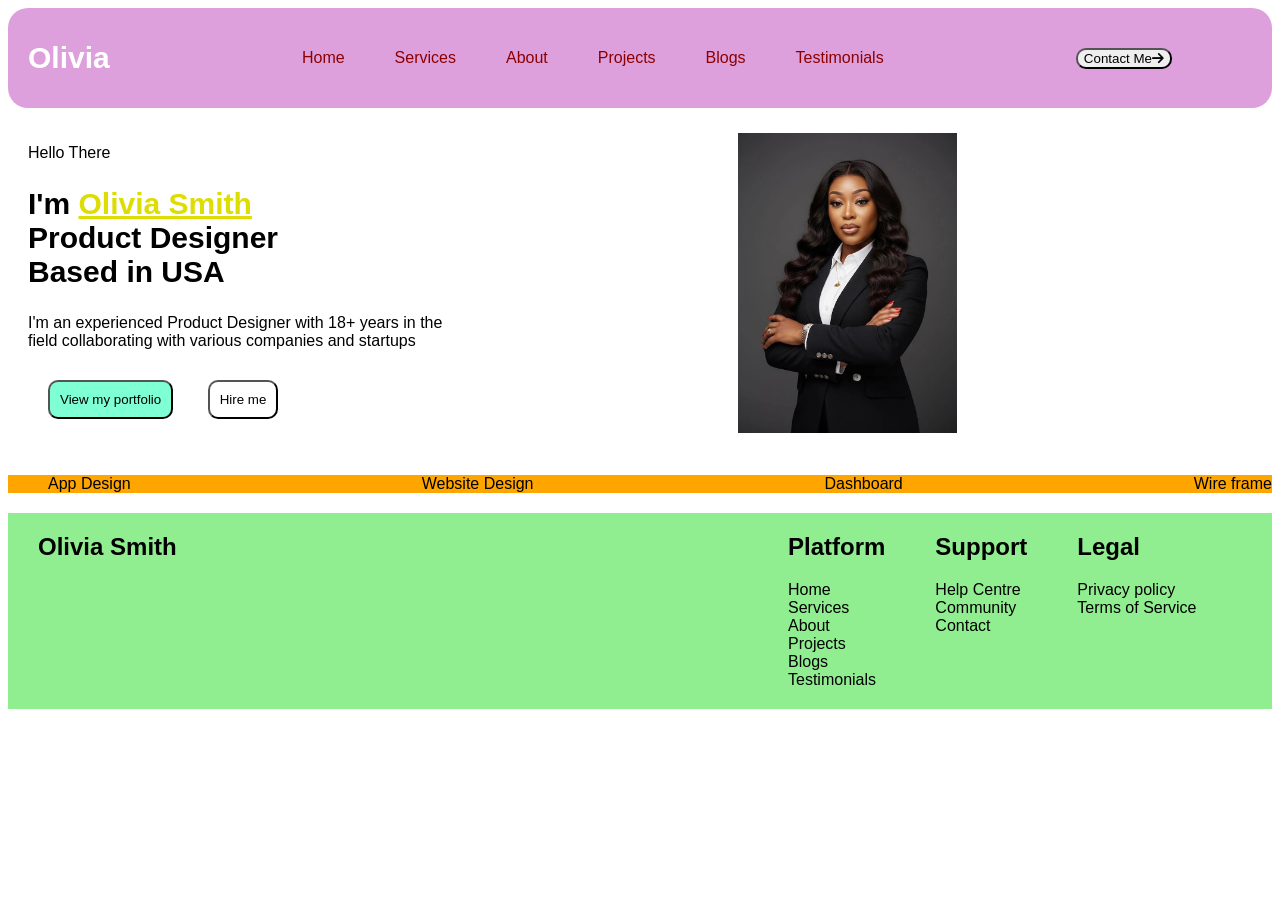
<file: index.html>
<!DOCTYPE html>
<html lang="en">
<head>
    <meta charset="UTF-8">
    <meta name="description" content="This is a phone selling website where we sell quality phones at affordable prices">
    <meta name="viewport" content="width=device-width, initial-scale=1.0">
    <title>Olivia Smith-Best phone seller in Kenya</title>
    <link rel="stylesheet" href="style.css">
    <link rel="stylesheet" href="https://cdnjs.cloudflare.com/ajax/libs/font-awesome/6.5.0/css/all.min.css">
    <link rel="stylesheet" href="global.css">
</head >
<body>
    <header>
        <!-- NAVBAR -->
         <nav class="navbar">
            <div class="logo">
                <h2 class="olivia">Olivia</h2>
            </div>
            <ul class="navlinks">
                <li><a href="index.html">Home</a></li>
                <li><a href="services.html">Services</a></li>
                <li><a href="about.html">About</a></li>
                <li><a href="projects.html">Projects</a></li>
                <li><a href="blogs.html">Blogs</a></li>
                <li><a href="testimonials.html">Testimonials</a></li>
            </ul>
            <button class="btn">Contact Me<i class="fas fa-arrow-right"></i></button>
        </nav>
    </header>
        <!-- SECTION -->
      <section class="hero">
        <div class="herotext">
            <p>Hello There</p>
            <h1 class="title">I'm  <b class="smith"><u>Olivia Smith</u></b> <br> Product Designer <br>Based in USA</h1>
            <p class="description">I'm an experienced Product Designer with 18+ years in the <br>field collaborating with various companies and startups</p>
            <div class="hero-buttons">
                <button class="button">View my portfolio</button>
                <button class="hirebutton">Hire me</button>

            </div>
        </div>
        <div class="heroimage">
            <img src="image/woman.jpeg" alt="Olivia Smith, famous celebrity in the world"  height="300px">
            </div>
        <div>
            
            
            </section>
            <nav >
                <ul class="cont">
                    <li>App Design</li>
                    <li>Website Design</li>
                    <li>Dashboard</li>
                     <li>Wire frame</li>
                </ul>
            </nav>
             
             
            

           
          

        
                   
    
    <footer>
        <div class="main">
            <div class="os">
                 <h2>Olivia Smith</h2>
            </div>
            <div class="to">

            <div class="plat">
                <h2>Platform</h2>
                <li><a href="index.html">Home</a></li>
                <li><a href="services.html">Services</a></li>
                <li><a href="about.html">About</a></li>
                <li><a href="projects.html">Projects</a></li>
                <li><a href="blogs.html">Blogs</a></li>
                <li><a href="testimonials.html">Testimonials</a></li>
            </div>
            <div class="sup">
                <h2>Support</h2>
                <li>Help Centre</li>
                <li>Community</li>
                <li>Contact</li>


            </div>
            <div class="leg">
                <h2>Legal</h2>
                <li>Privacy policy</li>
                <li>Terms of Service</li>
            </div>
            </div>
           
        </div>
        
    </footer>
</body>
</html>
</file>
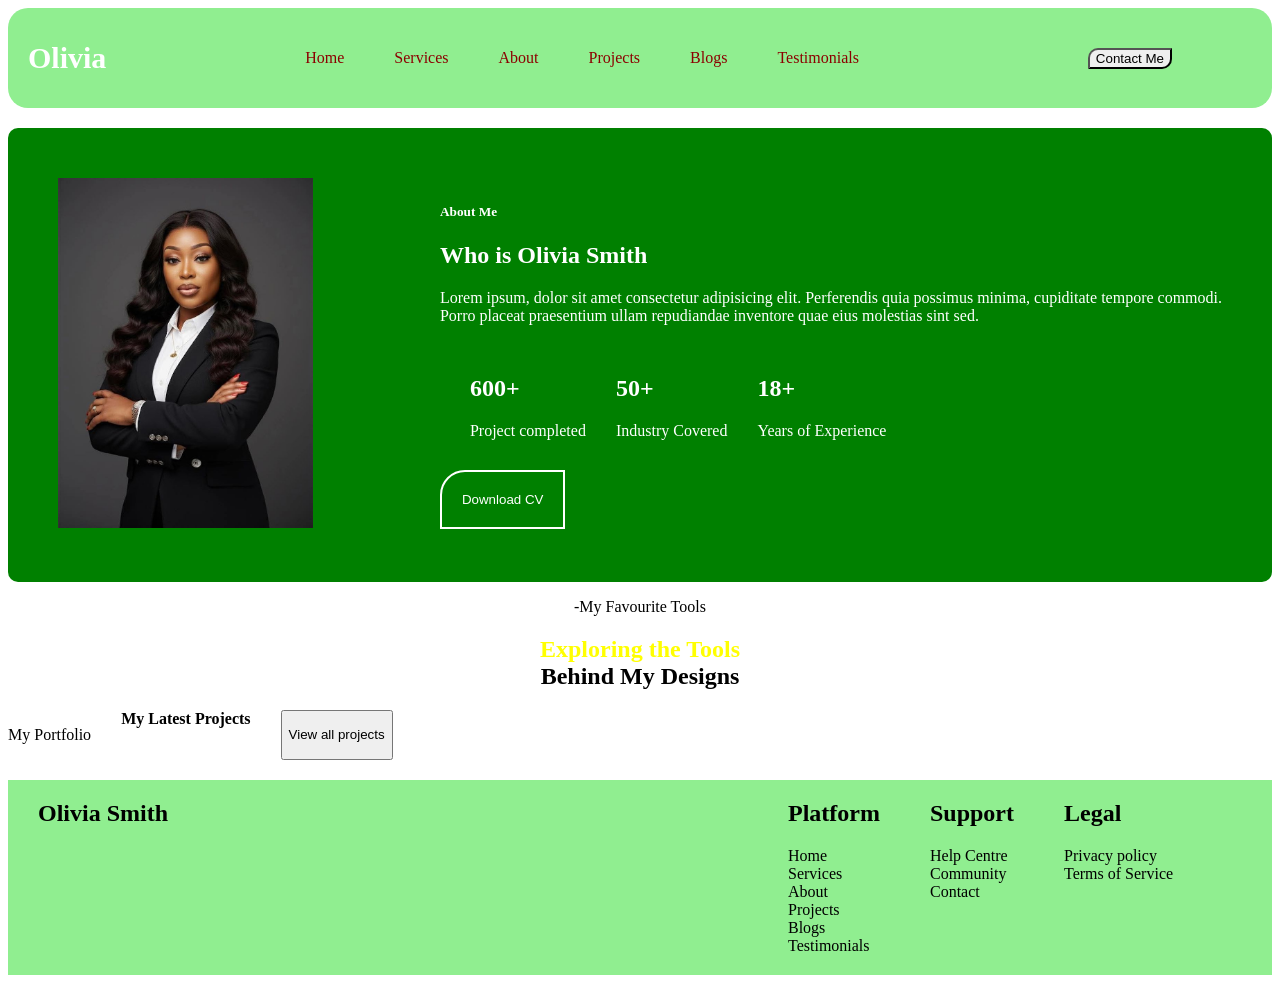
<file: about.html>
<!DOCTYPE html>
<html lang="en">
<head>
    <meta charset="UTF-8">
    <meta name="viewport" content="width=device-width, initial-scale=1.0">
    <title>Document</title>
    <link rel="stylesheet" href="global.css">
    <link rel="stylesheet" href="about.css">
</head>
<body>
    <header>
        <!-- NAVBAR -->
         <nav class="navbar">
            <div class="logo">
                <h2 class="olivia">Olivia</h2>
            </div>
            <ul class="navlinks">
                <li><a href="index.html">Home</a></li>
                <li><a href="services.html">Services</a></li>
                <li><a href="about.html">About</a></li>
                <li><a href="projects.html">Projects</a></li>
                <li><a href="blogs.html">Blogs</a></li>
                <li><a href="testimonials.html">Testimonials</a></li>
            </ul>
            <button class="btn">Contact Me<i class="fas fa-arrow-right"></i></button>
        </nav>
    </header>
    <section class="about">
                <div class="about-image">
                    <img src="image/woman.jpeg" alt="" height="350px" >

                </div>
                <div class="about-text">
                    <h5>About Me</h5>
                    <h2>Who is Olivia Smith</h2>
                    <p>Lorem ipsum, dolor sit amet consectetur adipisicing elit. Perferendis quia possimus minima, cupiditate tempore commodi. <br> Porro placeat praesentium ullam repudiandae inventore quae eius molestias sint sed.</p>
                    <a href="https://instagram.com" target="_blank"><i class="fab fa-instagram"></i></a>
                    <div class="stats">
                     <div class="llm">
                        <div>
                        <h2>600+</h2>
                        <span>Project completed</span>
                    </div>
                    <div>
                    <h2>50+</h2>
                    <span>Industry Covered</span>
                    </div>
                    <div>
                        <h2>18+</h2>
                        <span>Years of Experience</span>
                    


                    </div>
                    </div>
                    <div>
                        <button class="cv-btn">Download CV</button>
                    </div>
                    

                </div>
                
                
              </section>
              <div class="fav">
                     <p>-My Favourite Tools</p>
                     <h2><b class="exp">Exploring the Tools</b> <br>Behind My Designs</h2>
                </div>
                <div class="lat">
                    <p>My Portfolio</p>
                    <b>My Latest Projects</b>
                    <button class="all">View all projects</button>
                </div>
                
               
              <footer>
        <div class="main">
            <div class="os">
                 <h2>Olivia Smith</h2>
            </div>
            <div class="to">

            <div class="plat">
                <h2>Platform</h2>
                <li><a href="index.html">Home</a></li>
                <li><a href="services.html">Services</a></li>
                <li><a href="about.html">About</a></li>
                <li><a href="projects.html">Projects</a></li>
                <li><a href="blogs.html">Blogs</a></li>
                <li><a href="testimonials.html">Testimonials</a></li>
            </div>
            <div class="sup">
                <h2>Support</h2>
                <li>Help Centre</li>
                <li>Community</li>
                <li>Contact</li>


            </div>
            <div class="leg">
                <h2>Legal</h2>
                <li>Privacy policy</li>
                <li>Terms of Service</li>
            </div>
            </div>
           
        </div>
        
    </footer>
          
    
    

    
</body>
</html>
</file>
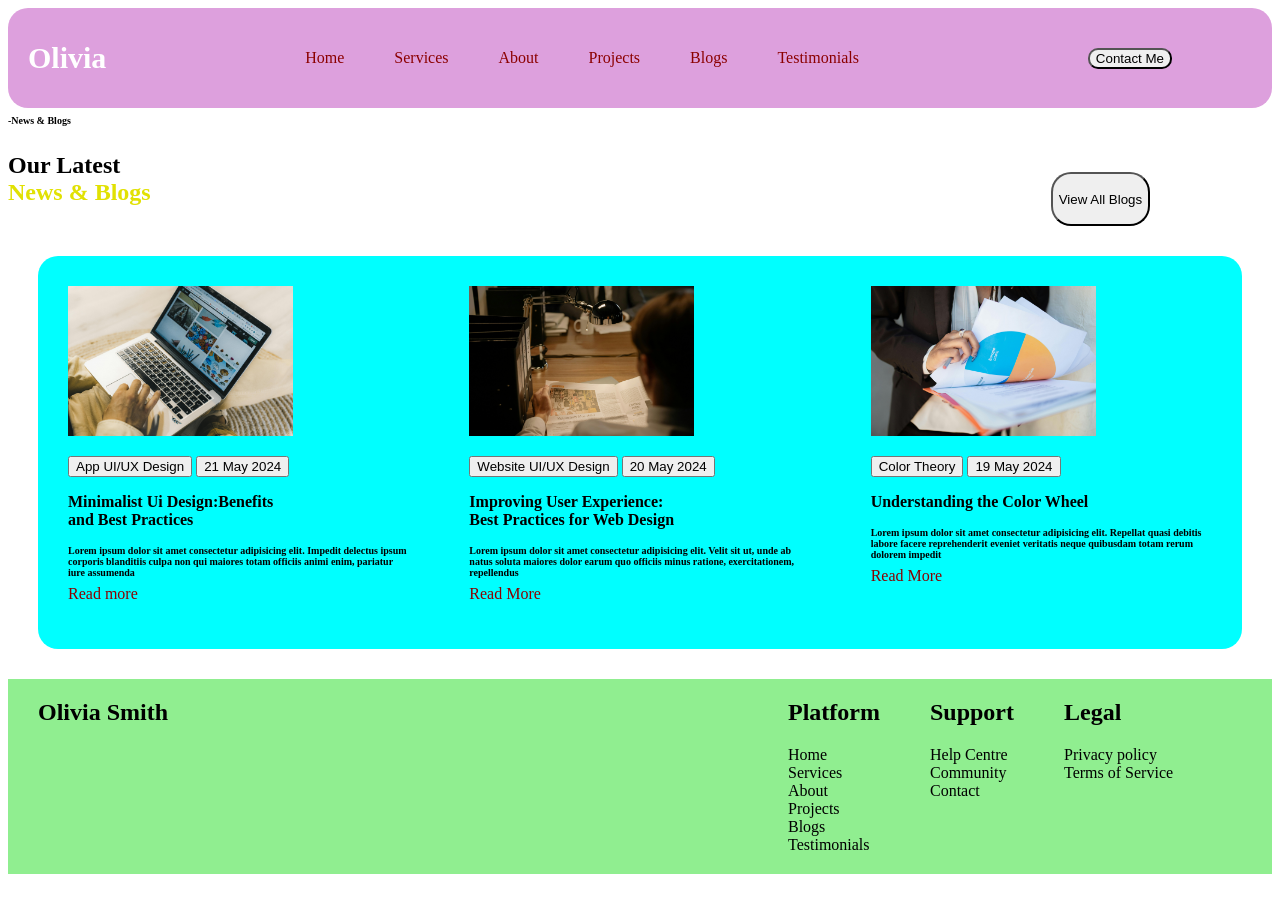
<file: blogs.html>
<!DOCTYPE html>
<html lang="en">
<head>
    <meta charset="UTF-8">
    <meta name="viewport" content="width=device-width, initial-scale=1.0">
    <title>Document</title>
    <link rel="stylesheet" href="global.css">
    <link rel="stylesheet" href="blogs.css">
</head>
<body>
    <header>
        <!-- NAVBAR -->
         <nav class="navbar">
            <div class="logo">
                <h2 class="olivia">Olivia</h2>
            </div>
            <ul class="navlinks">
                <li><a href="index.html">Home</a></li>
                <li><a href="services.html">Services</a></li>
                <li><a href="about.html">About</a></li>
                <li><a href="projects.html">Projects</a></li>
                <li><a href="blogs.html">Blogs</a></li>
                <li><a href="testimonials.html">Testimonials</a></li>
            </ul>
            <button class="btn">Contact Me<i class="fas fa-arrow-right"></i></button>
        </nav>
    </header>
    <div class="news">
        <div>
            <h1>-News & Blogs</h1>  
        </div>
        <div class="lat">
            <h2>Our Latest <br><b class="bl">News & Blogs</b></h2>
            <button class="all">View All Blogs</button>
        </div>
    </div>
    <div>
        <div class="ui">
            <div class="pp">
                <img src="image/pexels-shvets-production-9052803.jpg" alt="" height="150px">
            
               <p>
                <button>App UI/UX Design</button>
               <button>21 May 2024</button> 
               </p>
            
            <p>
                <b>Minimalist Ui Design:Benefits <br> and Best Practices</b>
            <h1>Lorem ipsum dolor sit amet consectetur adipisicing elit. Impedit delectus ipsum corporis blanditiis culpa non qui maiores totam officiis animi enim, pariatur iure assumenda </h1>
            <a href="#">Read more</a>
            </p>
            </div>
        
        
            <div class="pp1">
            <img src="image/pexels-cottonbro-8369203.jpg" alt="" height="150px">
            <p><button>Website UI/UX Design</button>
            <button>20 May 2024</button>
            </p>
            <p><b>Improving User Experience: <br> Best Practices for Web Design</b>
            <h1>Lorem ipsum dolor sit amet consectetur adipisicing elit. Velit sit ut, unde ab natus soluta maiores dolor earum quo officiis minus ratione, exercitationem, repellendus </h1>
            <a href="#">Read More</a>
            </p>
            </div>
        
        
            <div class="pp2">
            <img src="image/pexels-rdne-8052260.jpg" alt="" height="150px">
            <p>
                <button>Color Theory</button>
                <button>19 May 2024</button>
                </p>
            <b>Understanding the Color Wheel</b>
            <p><h1>Lorem ipsum dolor sit amet consectetur adipisicing elit. Repellat quasi debitis labore facere reprehenderit eveniet veritatis neque quibusdam totam rerum dolorem impedit </h1>
            <a href="#">Read More</a>
            </p>
            </div>
       
    </div>

    <footer>
        <div class="main">
            <div class="os">
                 <h2>Olivia Smith</h2>
            </div>
            <div class="to">

            <div class="plat">
                <h2>Platform</h2>
                <li><a href="index.html">Home</a></li>
                <li><a href="services.html">Services</a></li>
                <li><a href="about.html">About</a></li>
                <li><a href="projects.html">Projects</a></li>
                <li><a href="blogs.html">Blogs</a></li>
                <li><a href="testimonials.html">Testimonials</a></li>
            </div>
            <div class="sup">
                <h2>Support</h2>
                <li>Help Centre</li>
                <li>Community</li>
                <li>Contact</li>


            </div>
            <div class="leg">
                <h2>Legal</h2>
                <li>Privacy policy</li>
                <li>Terms of Service</li>
            </div>
            </div>
           
        </div>
        
    </footer>

    
    
</body>
</html>
</file>
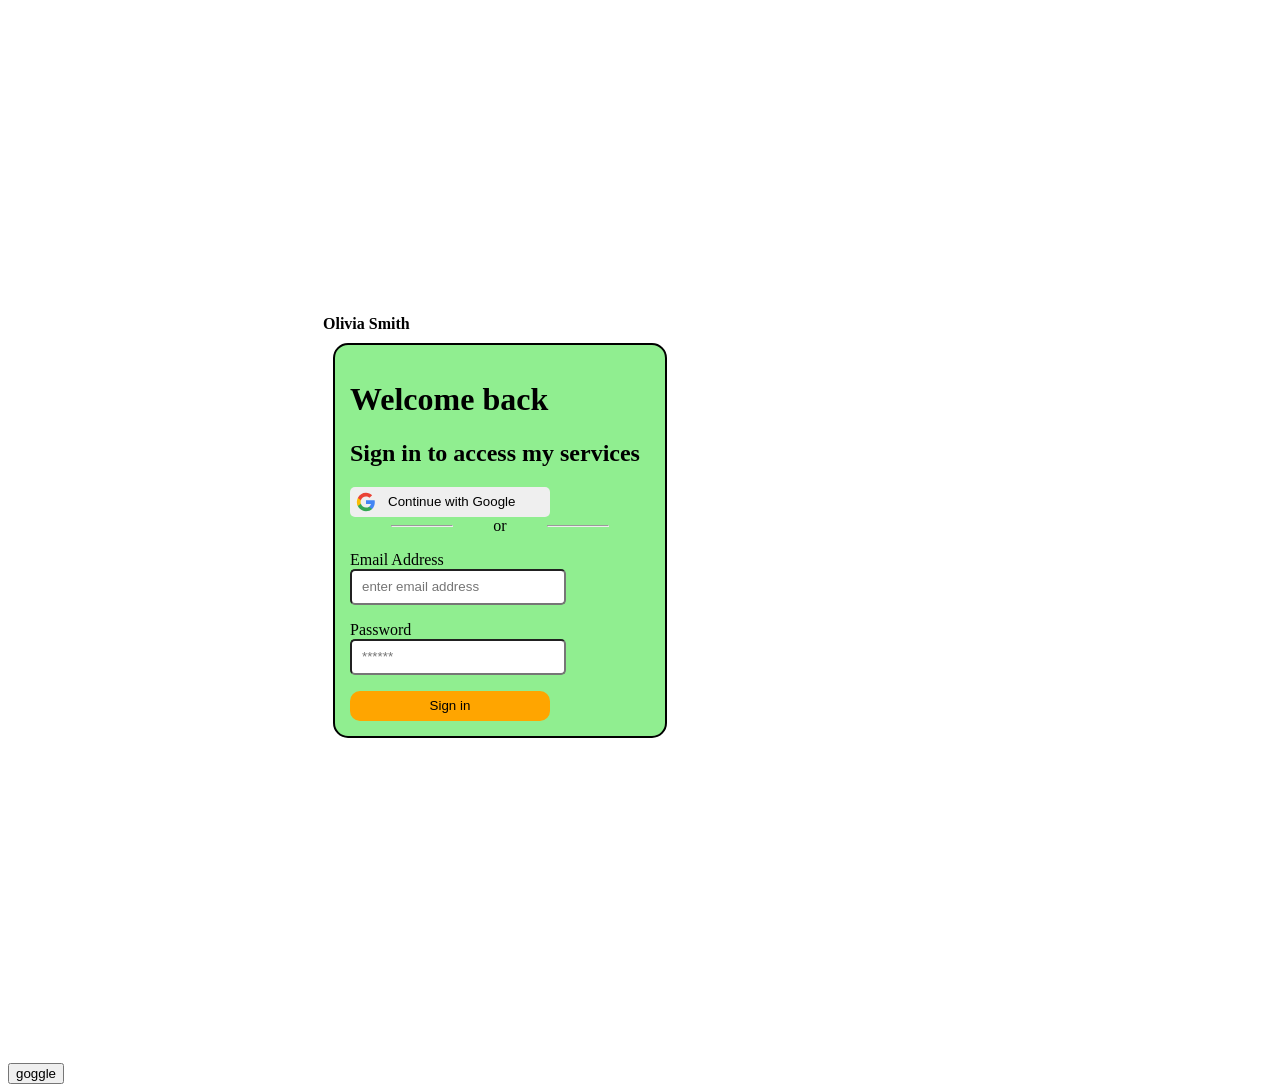
<file: login.html>
<!DOCTYPE html>
<html lang="en">
<head>
    <meta charset="UTF-8">
    <meta name="viewport" content="width=device-width, initial-scale=1.0">
    <title>Document</title>
    <link rel="stylesheet" href="login.css">
</head>
<body>
 
    <div class="form">
        <b class="oliv">Olivia Smith</b>

  
    <form action="index.html">
    <div>
        <p><h1 class="well">Welcome back</h1></p>
        <p><h2>Sign in to access my services</h2></p>
       <button class="google-btn" id="googleSignInBtn" style="display: flex; align-items: center; gap: 0.75rem;"><svg width="20" height="20" viewBox="0 0 24 24"><path fill="#4285F4" d="M22.56 12.25c0-.78-.07-1.53-.2-2.25H12v4.26h5.92c-.26 1.37-1.04 2.53-2.21 3.31v2.77h3.57c2.08-1.92 3.28-4.74 3.28-8.09z"/><path fill="#34A853" d="M12 23c2.97 0 5.46-.98 7.28-2.66l-3.57-2.77c-.98.66-2.23 1.06-3.71 1.06-2.86 0-5.29-1.93-6.16-4.53H2.18v2.84C3.99 20.53 7.7 23 12 23z"/><path fill="#FBBC05" d="M5.84 14.09c-.22-.66-.35-1.36-.35-2.09s.13-1.43.35-2.09V7.07H2.18C1.43 8.55 1 10.22 1 12s.43 3.45 1.18 4.93l2.85-2.22.81-.62z"/><path fill="#EA4335" d="M12 5.38c1.62 0 3.06.56 4.21 1.64l3.15-3.15C17.45 2.09 14.97 1 12 1 7.7 1 3.99 3.47 2.18 7.07l3.66 2.84c.87-2.6 3.3-4.53 6.16-4.53z"/></svg><span>Continue with Google</span></button>
        <div class="hr">
            <hr>or <hr>
        </div>
        
        <p><label for="">Email Address</label><br>
        <input type="email" placeholder="enter email address" required></p>
        
        <p><label for="">Password</label><br>
        <input type="Password" placeholder="******" required></p>
        <button class="si">Sign in</button>

    </div>
    </form>
      </div>
    <a href="https://google.com"><button>goggle</button></a>

 
</body>
</html>
</file>
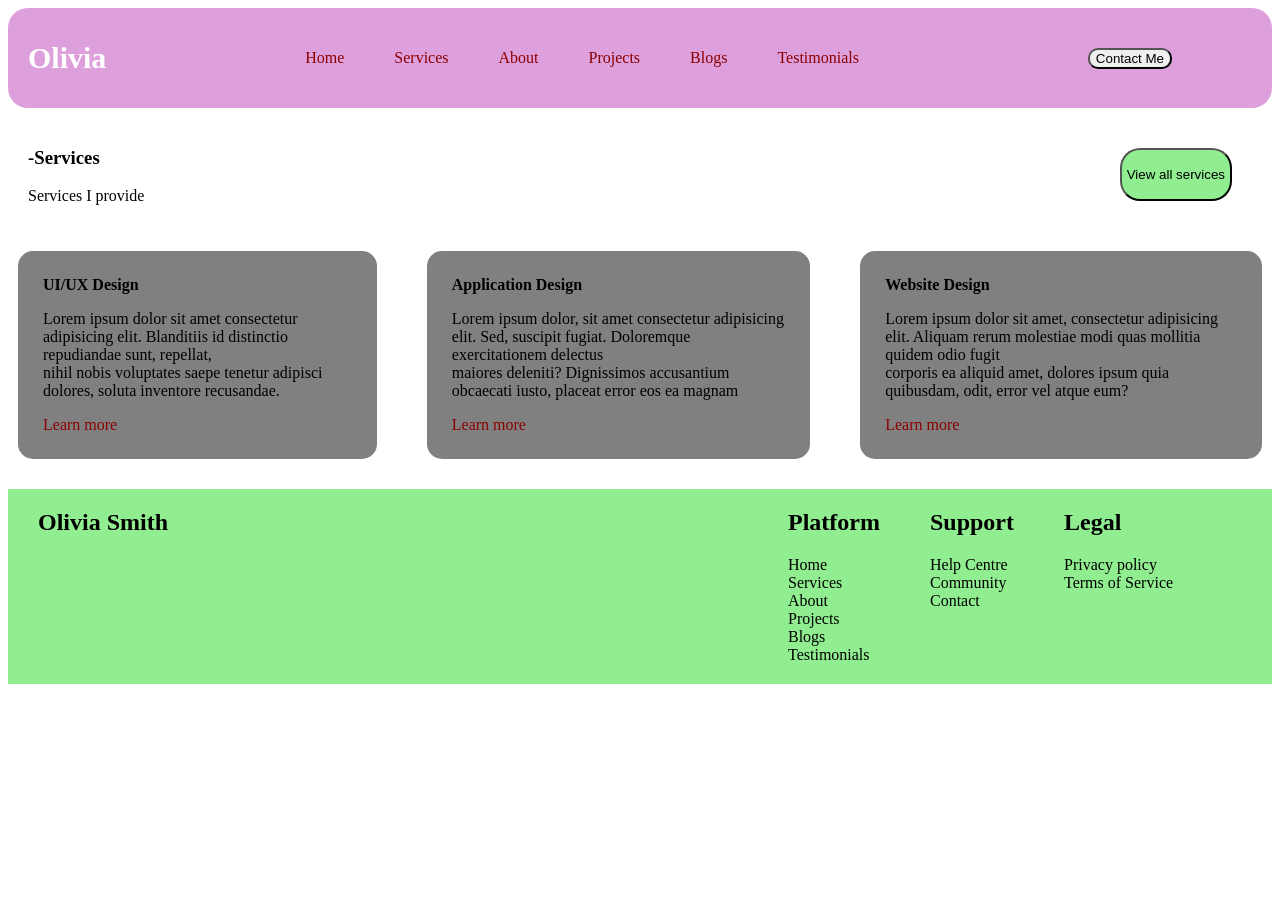
<file: services.html>
<!DOCTYPE html>
<html lang="en">
<head>
    <meta charset="UTF-8">
    <meta name="viewport" content="width=device-width, initial-scale=1.0">
    <title>Document</title>
    <link rel="stylesheet" href="services.css">
    <link rel="stylesheet" href="global.css">
</head>
<body>
    <header>
        <!-- NAVBAR -->
         <nav class="navbar">
            <div class="logo">
                <h2 class="olivia">Olivia</h2>
            </div>
            <ul class="navlinks">
                <li><a href="index.html">Home</a></li>
                <li><a href="services.html">Services</a></li>
                <li><a href="about.html">About</a></li>
                <li><a href="projects.html">Projects</a></li>
                <li><a href="blogs.html">Blogs</a></li>
                <li><a href="testimonials.html">Testimonials</a></li>
            </ul>
            <button class="btn">Contact Me<i class="fas fa-arrow-right"></i></button>
        </nav>
    </header>
     <div class="services">
            <div>
              <h3>-Services</h3>
           <p>Services I provide</p>
           </div>
             <button class="view-btn">View all services</button>
           </div>
            <div class="services-card">
             <div class="card">
            <b>UI/UX Design</b>
            <p>Lorem ipsum dolor sit amet consectetur adipisicing elit. Blanditiis id distinctio repudiandae sunt, repellat,<br> nihil nobis voluptates saepe tenetur adipisci dolores, soluta inventore recusandae.</p>
            <a href="#">Learn more</a>
           </div>
           <div class="card">
            <b>Application Design</b>
            <p>Lorem ipsum dolor, sit amet consectetur adipisicing elit. Sed, suscipit fugiat. Doloremque exercitationem delectus <br> maiores deleniti? Dignissimos accusantium obcaecati iusto, placeat error eos ea magnam</p>
            <a href="#">Learn more</a>
           </div>
           <div class="card">
            <b>Website Design</b>
            <p>Lorem ipsum dolor sit amet, consectetur adipisicing elit. Aliquam rerum molestiae modi quas mollitia quidem odio fugit <br> corporis ea aliquid amet, dolores ipsum quia quibusdam, odit, error vel atque eum?</p>
            <a href="#">Learn more</a>
           </div>
            </div>
            <div>
            
              </div>
              <footer>
        <div class="main">
            <div class="os">
                 <h2>Olivia Smith</h2>
            </div>
            <div class="to">

            <div class="plat">
                <h2>Platform</h2>
                <li><a href="index.html">Home</a></li>
                <li><a href="services.html">Services</a></li>
                <li><a href="about.html">About</a></li>
                <li><a href="projects.html">Projects</a></li>
                <li><a href="blogs.html">Blogs</a></li>
                <li><a href="testimonials.html">Testimonials</a></li>
            </div>
            <div class="sup">
                <h2>Support</h2>
                <li>Help Centre</li>
                <li>Community</li>
                <li>Contact</li>


            </div>
            <div class="leg">
                <h2>Legal</h2>
                <li>Privacy policy</li>
                <li>Terms of Service</li>
            </div>
            </div>
           
        </div>
        
    </footer>
    
</body>
</html>
</file>
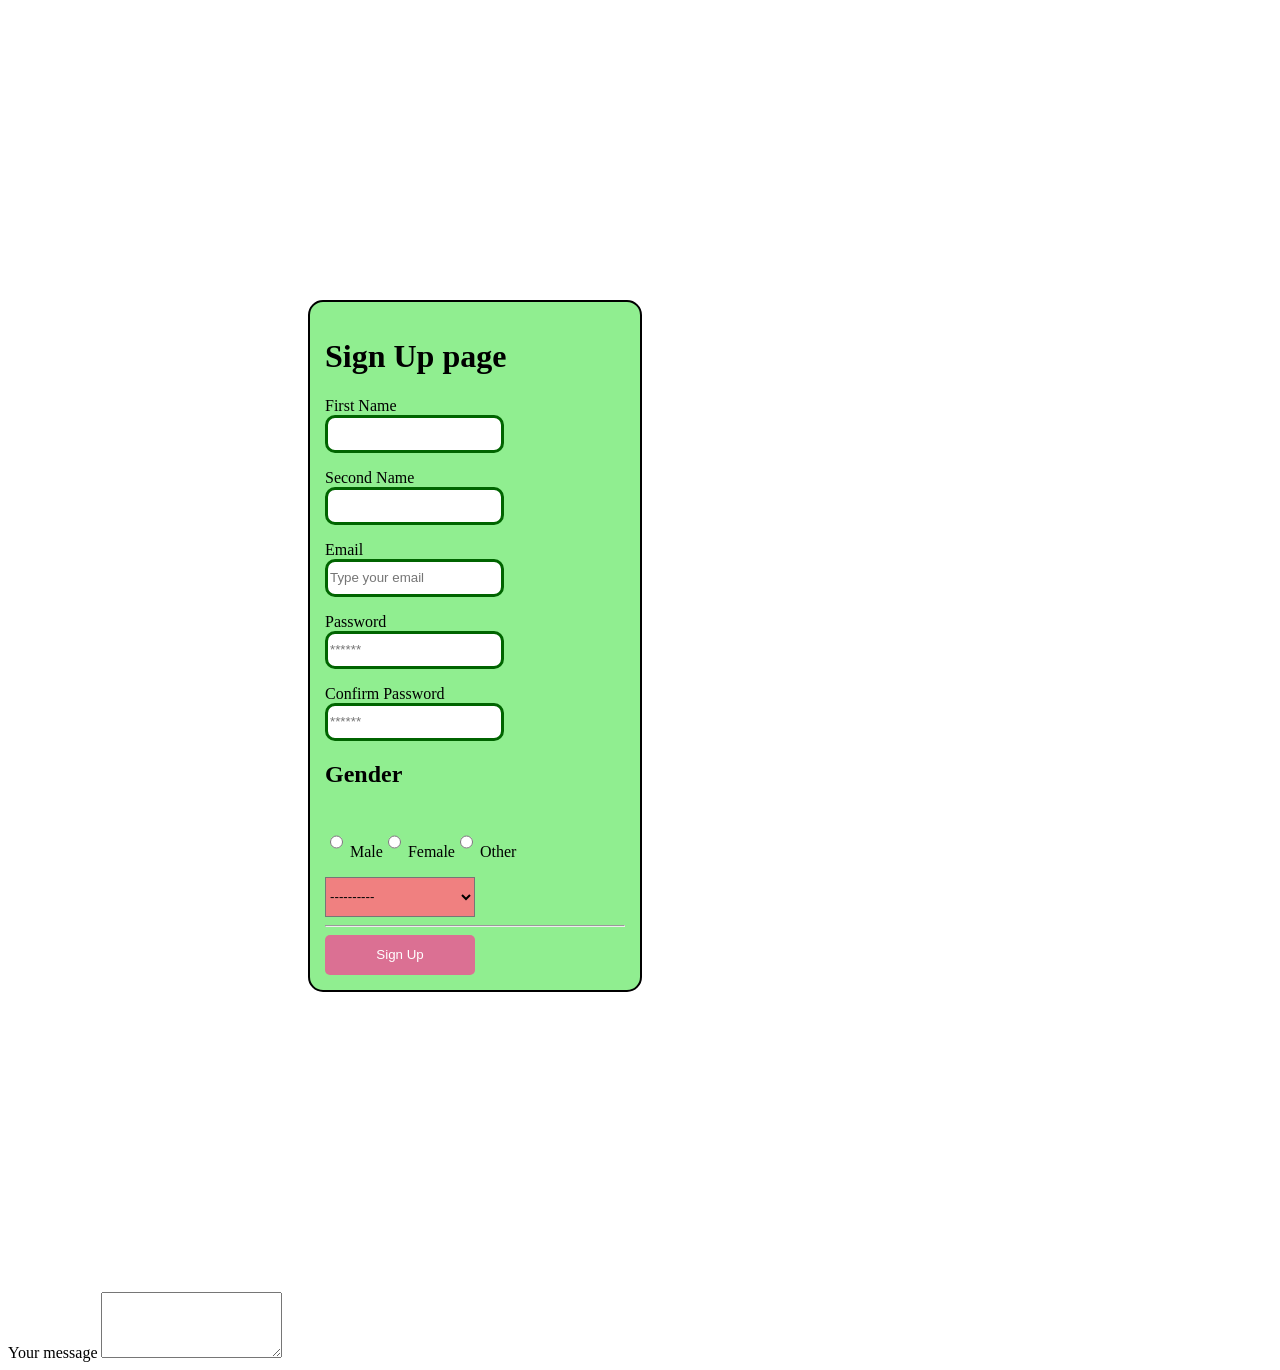
<file: signup.html>
<!DOCTYPE html>
<html lang="en">
<head>
    <meta charset="UTF-8">
    <meta name="viewport" content="width=device-width, initial-scale=1.0">
    <title>Document</title>
    <link rel="stylesheet" href="signup.css">
</head>
<body>
    <form action="index.html">
    
    <h1>Sign Up page</h1>
    <p><label for="">First Name</label><br>
    <input type="text" required></p>
    <p><label for="">Second Name</label><br>
    <input type="text" required></p>
    <p><label for="">Email</label><br>
    <input type="email" placeholder="Type your email"  required></p>
    <p><label for="">Password</label><br>
    <input type="password" placeholder="******" required></p>
    <p><label for="">Confirm Password</label><br>
    <input type="password" placeholder="******" required></p>
     <h2>Gender</h2>
    <div class="gender">
   
    <p><input type="radio" name="gender" id="male">
    <label for="male">Male</label><br></p>
     <p><input type="radio" name="gender" id="female">
     <label for="female">Female</label><br></p>
     <p><input type="radio" name="gender" id="other">
     <label for="other">Other</label><br></p>
     </div>
     <select name="" id="">
        <option value="">----------</option>
        <option value="">Monday</option>
        <option value="">Tuesday</option>
        <option value="">Wednesday</option>
        <option value="">Thursday</option>
        <option value="">Friday</option>
     </select>
     <hr>
     <button>Sign Up</button>
    
    
    </form>
    <label for="">Your message</label>
    <textarea name="" id="" rows="4"></textarea>
</body>
</html>
</file>
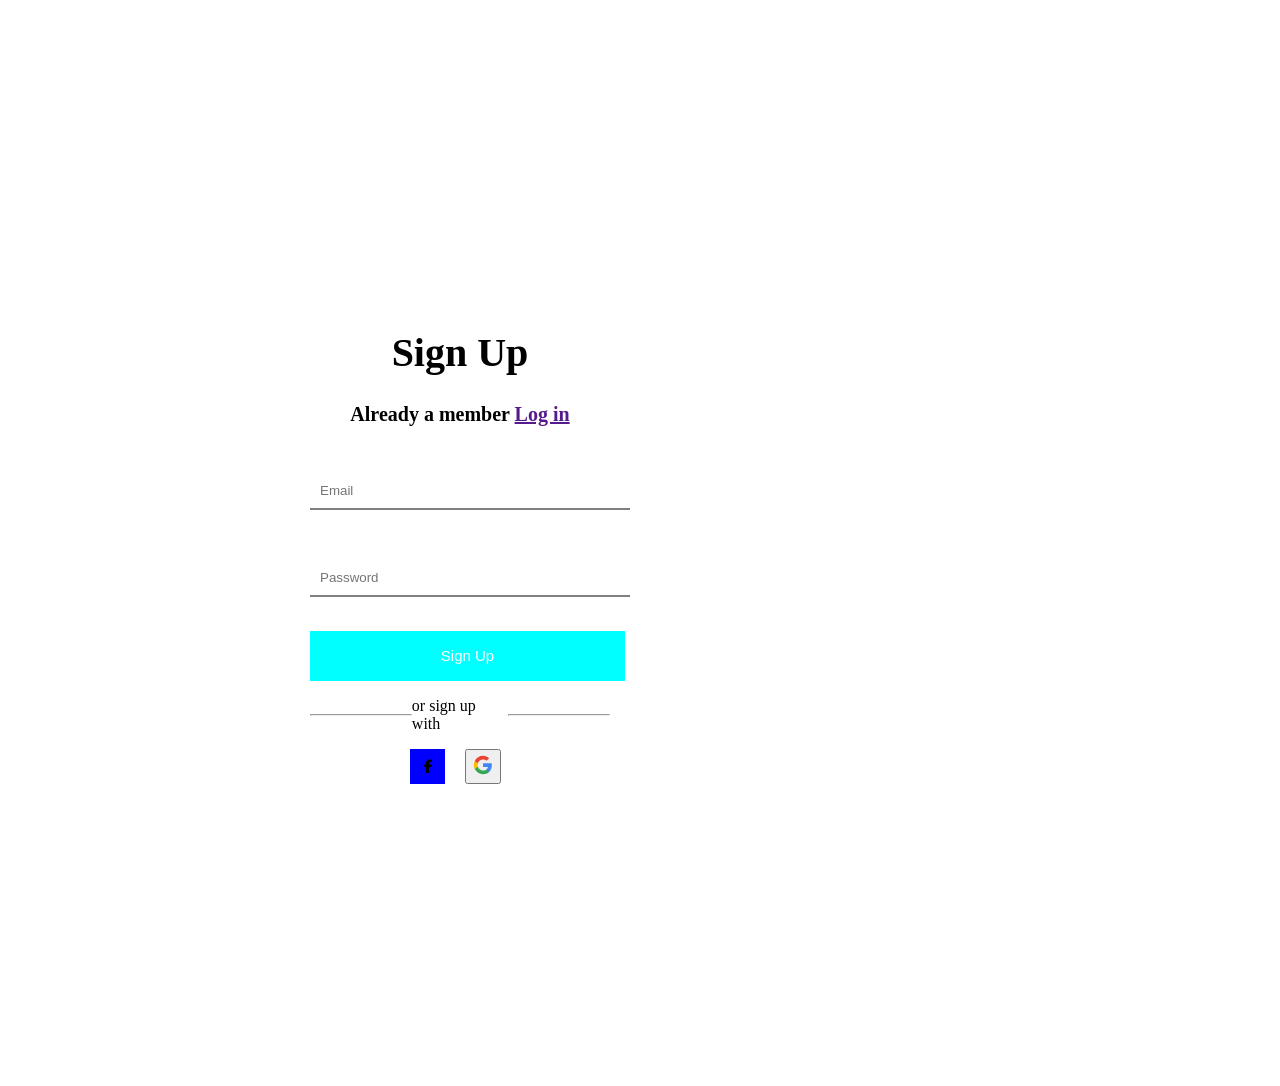
<file: signup1.html>
<!DOCTYPE html>
<html lang="en">
<head>
    <meta charset="UTF-8">
    <meta name="viewport" content="width=device-width, initial-scale=1.0">
    <title>Sign Up</title>
    <link rel="stylesheet" href="signup1.css">
    <link rel="stylesheet" href="https://cdnjs.cloudflare.com/ajax/libs/font-awesome/6.5.0/css/all.min.css">
</head>
<body>
    <form action="">
        <div class="intro">
        <h1 class="sign">Sign Up</h1>            
        <h1>Already a member <a href="">Log in</a></h1>
        </div>
        <br>
        <div class="input group">
        <p><label for=""></label>
        <input type="Email" placeholder="Email" required></p>
        <br>
        <p><label for=""></label>
        <input type="password" placeholder="Password" required></p>
        <br>
        <button class="up">Sign Up</button>
        </div>
        <div class="or">
        <p><hr></p>
        <p>or sign up with</p>
        <p><hr></p>
        </div>
        <div class="btn">
            <button class="fb"><i class="fab fa-facebook-f"></i></button>
            <button class="goggle"> <svg width="20" height="20" viewBox="0 0 24 24"><path fill="#4285F4" d="M22.56 12.25c0-.78-.07-1.53-.2-2.25H12v4.26h5.92c-.26 1.37-1.04 2.53-2.21 3.31v2.77h3.57c2.08-1.92 3.28-4.74 3.28-8.09z"/><path fill="#34A853" d="M12 23c2.97 0 5.46-.98 7.28-2.66l-3.57-2.77c-.98.66-2.23 1.06-3.71 1.06-2.86 0-5.29-1.93-6.16-4.53H2.18v2.84C3.99 20.53 7.7 23 12 23z"/><path fill="#FBBC05" d="M5.84 14.09c-.22-.66-.35-1.36-.35-2.09s.13-1.43.35-2.09V7.07H2.18C1.43 8.55 1 10.22 1 12s.43 3.45 1.18 4.93l2.85-2.22.81-.62z"/><path fill="#EA4335" d="M12 5.38c1.62 0 3.06.56 4.21 1.64l3.15-3.15C17.45 2.09 14.97 1 12 1 7.7 1 3.99 3.47 2.18 7.07l3.66 2.84c.87-2.6 3.3-4.53 6.16-4.53z"/></svg></button>
        </div>
       
    </form>
    
</body>
</html>
</file>
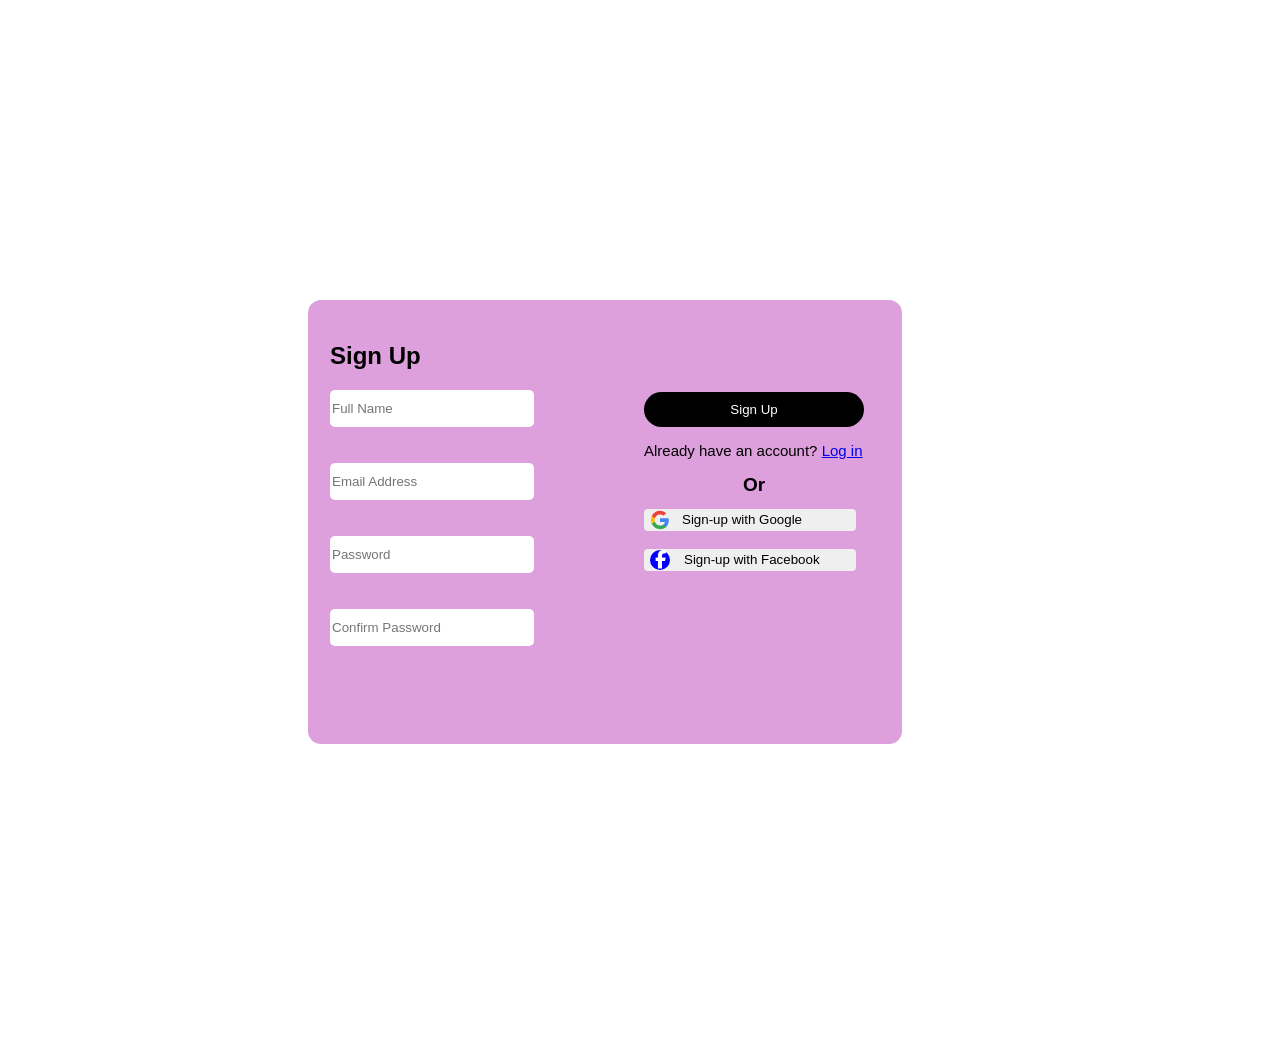
<file: signup2.html>
<!DOCTYPE html>
<html lang="en">
<head>
    <meta charset="UTF-8">
    <meta name="viewport" content="width=device-width, initial-scale=1.0">
    <title>Document</title>
    <link rel="stylesheet" href="signup2.css">
     <link rel="stylesheet" href="https://cdnjs.cloudflare.com/ajax/libs/font-awesome/6.5.0/css/all.min.css">
</head>
<body>
    <form action="">
        
        <div class="left-side">
        
        <div class="input-group">
        <h2 class="h2">Sign Up</h2>
        <p><input type="text" placeholder="Full Name" required></p>
       
        <p><input type="email" placeholder="Email Address" required></p>
        
        <p><input type="password" placeholder="Password" required></p>
      
        <p><input type="password" placeholder="Confirm Password" required></p>
        </div>
       
        
        <div class="right-side">
        <button class="btn">Sign Up</button>
       <p class="login-text">Already have an account? <a href="#">Log in</a></p>
        <h1>Or</h1>
        <div class="google">
        <button class="google-btn" id="googleSignInBtn" style="display: flex; align-items: center; gap: 0.75rem;"><svg width="20" height="20" viewBox="0 0 24 24"><path fill="#4285F4" d="M22.56 12.25c0-.78-.07-1.53-.2-2.25H12v4.26h5.92c-.26 1.37-1.04 2.53-2.21 3.31v2.77h3.57c2.08-1.92 3.28-4.74 3.28-8.09z"/><path fill="#34A853" d="M12 23c2.97 0 5.46-.98 7.28-2.66l-3.57-2.77c-.98.66-2.23 1.06-3.71 1.06-2.86 0-5.29-1.93-6.16-4.53H2.18v2.84C3.99 20.53 7.7 23 12 23z"/><path fill="#FBBC05" d="M5.84 14.09c-.22-.66-.35-1.36-.35-2.09s.13-1.43.35-2.09V7.07H2.18C1.43 8.55 1 10.22 1 12s.43 3.45 1.18 4.93l2.85-2.22.81-.62z"/><path fill="#EA4335" d="M12 5.38c1.62 0 3.06.56 4.21 1.64l3.15-3.15C17.45 2.09 14.97 1 12 1 7.7 1 3.99 3.47 2.18 7.07l3.66 2.84c.87-2.6 3.3-4.53 6.16-4.53z"/></svg><span>Sign-up with Google</span></button>
        <br>
        <button class="fb"><div class="face"><i  class="fab fa-facebook-f" ></i></div>Sign-up with Facebook</button>
        </div>
        </div>
        </div>
        
    </form>
</body>
</html>
</file>
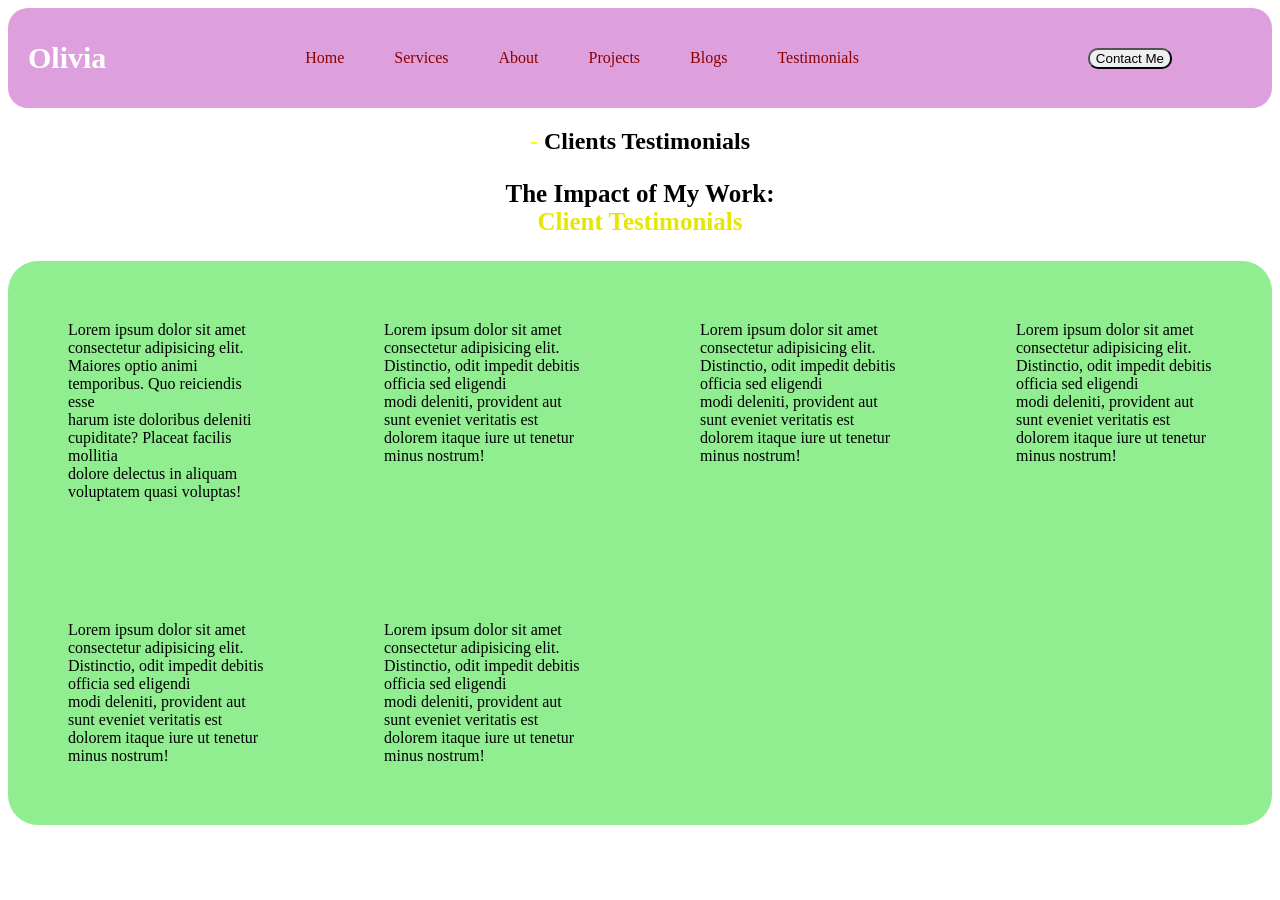
<file: testimonials.html>
<!DOCTYPE html>
<html lang="en">
<head>
    <meta charset="UTF-8">
    <meta name="viewport" content="width=device-width, initial-scale=1.0">
    <title>Document</title>
    <link rel="stylesheet" href="global.css">
    <link rel="stylesheet" href="testimonials.css">
</head>
<body>
    <header>
        <!-- NAVBAR -->
         <nav class="navbar">
            <div class="logo">
                <h2 class="olivia">Olivia</h2>
            </div>
            <ul class="navlinks">
                <li><a href="index.html">Home</a></li>
                <li><a href="services.html">Services</a></li>
                <li><a href="about.html">About</a></li>
                <li><a href="projects.html">Projects</a></li>
                <li><a href="blogs.html">Blogs</a></li>
                <li><a href="testimonials.html">Testimonials</a></li>
            </ul>
            <button class="btn">Contact Me<i class="fas fa-arrow-right"></i></button>
        </nav>
    </header>
     <div class="test">
        <h2> <b class="als">-</b> Clients Testimonials</h2>
        <h3>The Impact of My Work:<br><b class="cl">Client Testimonials</b></h3>
     </div>
      <div class="imp">
     
       
         <div class="dol1">
        Lorem ipsum dolor sit amet consectetur adipisicing elit. Maiores optio animi temporibus. Quo reiciendis esse <br>harum iste doloribus deleniti cupiditate? Placeat facilis mollitia <br>dolore delectus in aliquam voluptatem quasi voluptas!
     </div>
     <div class="dol2">
        Lorem ipsum dolor sit amet consectetur adipisicing elit. <br> Distinctio, odit impedit debitis officia sed eligendi <br> modi deleniti, provident aut sunt eveniet veritatis est dolorem itaque iure ut tenetur minus nostrum!
     </div>
     <div class="dol3">
        Lorem ipsum dolor sit amet consectetur adipisicing elit. <br> Distinctio, odit impedit debitis officia sed eligendi <br> modi deleniti, provident aut sunt eveniet veritatis est dolorem itaque iure ut tenetur minus nostrum!
     </div>
     <div class="dol4">
        Lorem ipsum dolor sit amet consectetur adipisicing elit. <br> Distinctio, odit impedit debitis officia sed eligendi <br> modi deleniti, provident aut sunt eveniet veritatis est dolorem itaque iure ut tenetur minus nostrum!
     </div>
     <div class="dol5">
        Lorem ipsum dolor sit amet consectetur adipisicing elit. <br> Distinctio, odit impedit debitis officia sed eligendi <br> modi deleniti, provident aut sunt eveniet veritatis est dolorem itaque iure ut tenetur minus nostrum!
     </div>
     <div class="dol6">
        Lorem ipsum dolor sit amet consectetur adipisicing elit. <br> Distinctio, odit impedit debitis officia sed eligendi <br> modi deleniti, provident aut sunt eveniet veritatis est dolorem itaque iure ut tenetur minus nostrum!
     </div>
     </div>

     
     
    
    


</body>
</html>
</file>
<file: style.css>
body{
    font-family: Arial, Helvetica, sans-serif;
}

.navbar{
    display: flex;
    justify-content: space-between;
    align-items: center;
    background-color: lightgreen;
    border-radius: 20px;
    height: 100px;
    padding-right: 30px;
    
    
    
}
.logo{
    color: white;
    font-size: 20px;
    
}
.navlinks{
    display: flex;
    list-style: none;
    gap: 50px;
    justify-content: space-between;
    color: white;
}
.btn{
    /* padding: 10px; */
    border-radius: 10px;
    margin: 70px;
    
    

}

.olivia{
    margin-right: 30px;    
}
.hero{
    display: flex;
    justify-content: space-between;
    align-items: center;
    padding: 20px
}
.heroimage{
    display: flex;
    justify-content: center;
    position: relative;
    border: 10px;
    border-radius: 50px;

    
    
    
    
    
}



.title{
    color: black;
    font-size: 30px;
}
.smith{
    color: rgb(221, 221, 2);
   
}
.description{
    margin-bottom: 10px;
}
.button{
    border-radius: 10px;
    padding: 10px;
    margin: 20px;
    background-color: aquamarine;
}
.hirebutton{
    background-color: white;
    padding: 10px;
    margin: 10px;
    border-radius: 10px;
}
a{ 
    text-decoration: none;
    color: darkred;
}
a:hover{
    color: blue;
    text-decoration: underline;
}

.hero-button{
    display: flex;
    gap: 15px;
    margin-top: 20px    ;
}
.cont{
    display: flex;
    list-style: none;
    justify-content: space-between;
    background-color: orange;
}
.services{
    padding: 20px;
    display: flex;
    justify-content: space-between;
}


.services-card{
    display: flex;
    gap: 30px;
}
.card{
    margin: 10px;
    padding: 25px;
    border-radius: 15px;
    background-color: gray;
}

.view-btn{
    border-radius: 20px;
    margin: 20px;
    padding:5px;
    background-color: lightgreen;
    color:black;
}
.s-class{
    color: yellow;
}
.about{
    background-color: green;
    color: white;
    display: flex;
    justify-content: space-between;
    align-items: center;
    padding: 50px;
    gap: 30px;
}

.about-image{
    border-radius: 30px;

}
.stats{
    display: block;
    
}
.cv-btn{
    padding: 20px;
    border-radius: 25px;
}
.llm{
    display: flex;
    gap: 30px;
    margin: 30px;
    border: 1px;
    
}
</file>
<file: global.css>
.navbar{
    display: flex;
    justify-content: space-between;
    align-items: center;
    background-color: plum;
    border-radius: 20px;
    height: 100px;
    padding-right: 30px;
    
    
    
}
.logo{
    color: white;
    font-size: 20px;
    margin-left: 20px;
    
}
.navlinks{
    display: flex;
    list-style: none;
    gap: 50px;
    justify-content: space-between;
    color: white;
}
.btn{
    /* padding: 10px; */
    border-radius: 10px;
    margin: 70px;
    
    

}
a{ 
    text-decoration: none;
    color: darkred;
}
a:hover{
    color: blue;
    text-decoration: underline;
}

.main{
    width: 100%;
    background-color: lightgreen;
    display: flex;
    padding-bottom:20px ;
    margin-top: 20px;
}
.os{
    margin-right: 200px;
    margin-left: 30px;
    width: 150px;
}
.to{
    display: flex;
    margin-left: 400px;
    
}
.plat{
    margin-right: 50px;
    list-style-type: none;
}
.sup{
    list-style-type: none;
    margin-right:50px ;
}
.leg{
    list-style-type: none;
    margin-right:50px ;
}
footer a{
    color: black;
}
body{
    background-color: white;
}
</file>
<file: about.css>
.navbar{
    display: flex;
    justify-content: space-between;
    align-items: center;
    background-color: lightgreen;
    border-radius: 20px;
    height: 100px;
    padding-right: 30px;
    
    
    
}
.logo{
    color: white;
    font-size: 20px;
    
}
.navlinks{
    display: flex;
    list-style: none;
    gap: 50px;
    justify-content: space-between;
    color: white;
}
.btn{
    /* padding: 10px; */
    border-radius: 10px 0 10px 0  ;
    margin: 70px;
    
    

}
a{ 
    text-decoration: none;
    color: darkred;
}
a:hover{
    color: blue;
    text-decoration: underline;
}
.about{
    background-color: green;
    color: white;
    display: flex;
    justify-content: space-between;
    align-items: center;
    padding: 50px;
    gap: 30px;
    margin-top: 20px;
    border-radius: 10px;
}

.about-image{
    border-radius: 30px;

}
.stats{
    display: block;
    
}
.cv-btn{
    padding: 20px;
    border-radius: 25px 0 0 0 ; 
    background-color: green;
    color: white;
    border: 2px solid white;
}
.llm{
    display: flex;
    gap: 30px;
    margin: 30px;
    border: 1px;
    
}
.exp{
    color: yellow;
}
.fav{
    text-align: center;
}
h3{
    color: yellow;
}
.lat{
    display: flex;
    gap: 30px;
}
</file>
<file: blogs.css>
.lat{
    display: flex;
    gap: 900px;
    padding-right: 100px;
}

.all{
    border-radius: 20px;
    margin-top: 40px;
   
}
.bl{
    color: rgb(225, 225, 2);
}
.ui{
    margin: 30px;
    /* padding: 30px; */
    border-radius: 20px;
    display: grid;
    grid-template-columns: repeat(3, 1fr);
    background-color: aqua;
}
h1{
    font-size: 10px;
}
.pp{
    gap: 30px;
    text-align: bottom;
    border-radius: 100px;
    margin: 30px;
    display: block;
}

.pp1{
    gap: 30px;
    text-align: bottom;
    border-radius: 100px;
    margin: 30px;
    display: block;
}

.pp2{
    gap: 30px;
    text-align: bottom;
    border-radius: 100px;
    margin: 30px;
    display: block;
}
</file>
<file: login.css>
.well{
    font-family: Cambria, Cochin, Georgia, Times, 'Times New Roman', serif;
}

form{
    border: 2px solid black;
    width: 300px;
    border-radius: 15px;
    padding: 15px;
    margin: 10px;
    background-color: lightgreen;
    display: block;
}
hr{
    width: 60px;
}
.hr{
    display: flex;
}
input{
    width: 200px;
    height: 30px;
    border-radius: 5px;
    border-color: li;
    padding-left: 10px;
}
.google-btn{
    height: 30px;
    width: 200px;
    border: none;
    border-radius: 5px;
}
.si{
    border: none;
    border-radius: 10px;
    width: 200px;
    height: 30px;
    background-color: orange;
}
.form{
    
    width: auto;
    align-items: center;
    padding: 15px;
    margin: 300px;
    justify-content: center;
    
    display: block;

}
</file>
<file: services.css>
.navbar{
    display: flex;
    justify-content: space-between;
    align-items: center;
    background-color: lightgreen;
    border-radius: 20px;
    height: 100px;
    padding-right: 30px;
    
    
    
}
.logo{
    color: white;
    font-size: 20px;
    
}
.navlinks{
    display: flex;
    list-style: none;
    gap: 50px;
    justify-content: space-between;
    color: white;
}
.btn{
    /* padding: 10px; */
    border-radius: 10px;
    margin: 70px;
    
    

}
a{ 
    text-decoration: none;
    color: darkred;
}
a:hover{
    color: blue;
    text-decoration: underline;
}
.services{
    padding: 20px;
    display: flex;
    justify-content: space-between;
}


.services-card{
    display: flex;
    gap: 30px;
}
.card{
    margin: 10px;
    padding: 25px;
    border-radius: 15px;
    background-color: gray;
}

.view-btn{
    border-radius: 20px;
    margin: 20px;
    padding:5px;
    background-color: lightgreen;
    color:black;
}
</file>
<file: signup.css>
form{
   
    background-color: lightgreen;
    border: 2px solid black;
    padding: 15px;
    margin: 300px;
    width: 300px;
    border-radius: 15px;

    height: auto;
}
input{
    height: 30px;
    border: 3px solid darkgreen;
    border-radius: 10px;
}
button{
    border: none;
    border-radius: 5px;
    color: white;
    background-color: palevioletred;
    height: 40px;
    width: 150px;
}
select{
    height: 40px;
    width: 150px;
    background-color: lightcoral;
}
.gender{
    display: flex;
}
</file>
<file: signup1.css>
form{
    background-color: white;
    height: auto;
    padding: 100px;
    margin: 200px;
    width: 300px;
    border: 2px solid white;
    border-radius: 5px;
    

    

}
.sign{
    font-size: 40px;
    font-family: 'Times New Roman', Times, serif;
}

h1{
    font-size: 20px;
}

.up{
    background-color: aqua;
    width: 315px;
    height: 50px;
    color: white;
    border: none;
    font-size: 15px;
}
.intro{
    text-align: center;
}
a{
    text-underline-position: none;
}

input{
    width: 300px;
    border: none;
    border-bottom: 2px solid grey;
    padding: 10px;
}

.input-group{
    margin-bottom: 20px;
    display: flex;
    align-items: center;
    gap: 10px;
    
}

.or{
    display: flex;
    align-items: center;
   
}

hr{
    width: 100px;
    height: 0px;
}
.btn{
    display: flex;
    margin-left: 100px;
    gap: 20px;
   
}

.fb{
    background-color: blue;
    border: none;
    height: 35px;
    width: 35px;
}

.google{
    background: none;
}
</file>
<file: signup2.css>
form{
    background-color:plum ;
    border: 2px solid plum;
    padding: 20px;
    border-radius: 13px;
    width: 550px;
    margin: 300px;
    height: 400px;
    font-family: 'Segoe UI', Tahoma, Geneva, Verdana, sans-serif;
    justify-content: center;
    align-items: center;
  
   
}

.left-side{
   display: flex;
  padding-right: 100px;
  margin-right: 100px;
  gap: 110px;
}
.input-group{
    padding-bottom: 200px;
    gap: 200px;
    
    
}
input{
    gap: 50px;
    border-radius: 5px;
    border: none;
    width: 200px;
    height: 35px;
    margin-bottom: 20px;
}
.google-btn{
    width: 212px;
    border: none;
    border-radius: 4px;
   
}
.fa-facebook-f{
    color: white;
    font-size: 18px;
    
}
.face{
    height: 20px;
    width: 20px;
 
    align-items: center;
    background: blue;
    justify-content: center;
   display: flex;
   border-radius: 50px;
  
}
.fb{
    display: flex;
    width: 212px;
    border-radius: 4px;
    border: none;
    display: flex;
    align-items: center;
    gap: 14px;
}
.google{
 justify-content: space-between;
}
.btn{
    width: 220px;
    color: white;
    background-color: black;
    height: 35px;
    border: none;
    border-radius: 20px;
    
}
.login-text{
    font-size: 15px;
}
.right-side{
    margin-top: 70px;
}
h1{
    font-size: 19px;
    text-align: center;
  
}
</file>
<file: testimonials.css>
.test{
   text-align: center;
}

.cl{
    color: rgb(230, 230, 3);
}
h3{
    font-size: 25px;
}
.dol1{
    margin: 30px;
    padding: 30px;
    border-radius: 20px;
  
}
.test-dol{
    display: flex;
    gap: 30px;
}
.als{
    color: yellow;
}
.dol2{
    margin: 30px;
    padding: 30px;
    border-radius: 20px;
    
}
.imp{
    background-color: lightgreen;
    display: grid;
    grid-template-columns:repeat(4, 1fr) ;
    border-radius: 30px;
    
}
.dol3{
    margin: 30px;
    padding: 30px;
    border-radius: 20px;
    
}

.dol4{
    margin: 30px;
    padding: 30px;
    border-radius: 20px;
    
}

.dol5{
    margin: 30px;
    padding: 30px;
    border-radius: 20px;
    
}

.dol6{
    margin: 30px;
    padding: 30px;
    border-radius: 20px;
    
}
</file>
